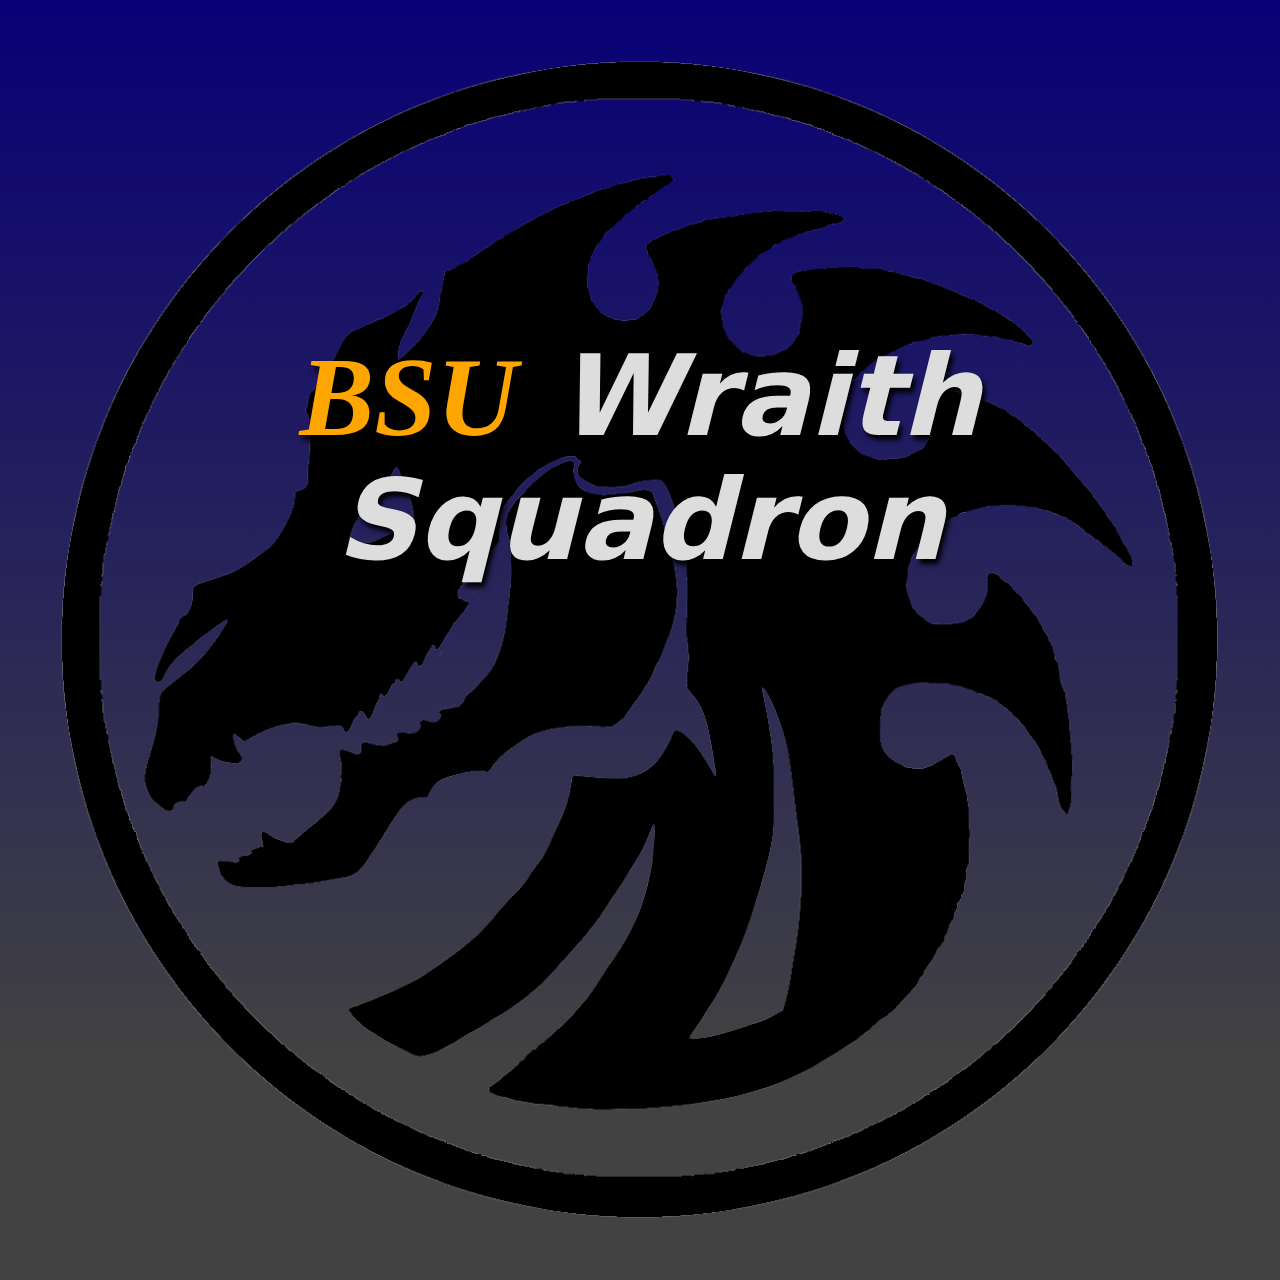
<file: index.html>
<!doctype html>
<html lang="en">
<head>
<meta http-equiv="X-UA-Compatible" content="IE=edge">
<!-- Required meta tags -->
<meta charset="utf-8">
<meta name="viewport" content="width=device-width, initial-scale=1, shrink-to-fit=no">
<!-- Bootstrap CSS -->
<!-- <link rel="stylesheet" href="https://maxcdn.bootstrapcdn.com/bootstrap/4.0.0/css/bootstrap.min.css" integrity="sha384-Gn5384xqQ1aoWXA+058RXPxPg6fy4IWvTNh0E263XmFcJlSAwiGgFAW/dAiS6JXm" crossorigin="anonymous"> -->
<link href="css/bootstrap.css" rel="stylesheet" type="text/css">
<link href="css/myStyles.css" rel="stylesheet" type="text/css">
<!-- HTML5 shim and Respond.js for IE8 support of HTML5 elements and media queries -->
<!-- WARNING: Respond.js doesn't work if you view the page via file:// -->
<!--[if lt IE 9]>
<script src="https://oss.maxcdn.com/html5shiv/3.7.2/html5shiv.min.js"></script>
<script src="https://oss.maxcdn.com/respond/1.4.2/respond.min.js"></script>
<![endif]-->
</head>
  <body>
	  
 <main class="align-items-md-start">
	 
   <div class="background">
	
	   <div class="logo"> 
		   
		   <img src="Images/Undead BSU.png" alt="Undead_BSU" width="1300" height="1300" class="img-responsive" id="undeadBSU">
		   
	       <h1 class="logo-text text-center center"><span class="logo-text-orange">BSU</span> Wraith
	         Squadron</h1>
		   
		</div> 
	 
	 </div>
 </main> 
	  
	  
<!-- Optional JavaScript -->
    <!-- jQuery first, then Popper.js, then Bootstrap JS -->
    <script src="https://code.jquery.com/jquery-3.2.1.slim.min.js" integrity="sha384-KJ3o2DKtIkvYIK3UENzmM7KCkRr/rE9/Qpg6aAZGJwFDMVNA/GpGFF93hXpG5KkN" crossorigin="anonymous"></script>
    <script src="https://cdnjs.cloudflare.com/ajax/libs/popper.js/1.12.9/umd/popper.min.js" integrity="sha384-ApNbgh9B+Y1QKtv3Rn7W3mgPxhU9K/ScQsAP7hUibX39j7fakFPskvXusvfa0b4Q" crossorigin="anonymous"></script>
    <!-- <script src="https://maxcdn.bootstrapcdn.com/bootstrap/4.0.0/js/bootstrap.min.js" integrity="sha384-JZR6Spejh4U02d8jOt6vLEHfe/JQGiRRSQQxSfFWpi1MquVdAyjUar5+76PVCmYl" crossorigin="anonymous"></script> -->
  <script src="js/bootstrap.js"></script>
	
</body>
</html>
</file>
<file: css/myStyles.css>
.background {
	background-color: #353535;
	background-position: center;
	background-image: -webkit-linear-gradient(270deg,rgba(8,0,118,1.00) 0%,rgba(66,66,66,1.00) 82.90%);
	background-image: -moz-linear-gradient(270deg,rgba(8,0,118,1.00) 0%,rgba(66,66,66,1.00) 82.90%);
	background-image: -o-linear-gradient(270deg,rgba(8,0,118,1.00) 0%,rgba(66,66,66,1.00) 82.90%);
	background-image: linear-gradient(180deg,rgba(8,0,118,1.00) 0%,rgba(66,66,66,1.00) 82.90%);

}
.logo {
	position: static;
}
.logo-text {
	color: #DDDDDD;
	font-family: "Lucida Grande", "Lucida Sans Unicode", "Lucida Sans", "DejaVu Sans", Verdana, sans-serif;
	font-style: italic;
	text-align: center;
	text-shadow: 3px 5px 5px #000000;
	font-weight: bold;
	font-size: 8em;
	position: absolute;
	top: 35vh;
	right: auto;
	left: auto;
}

.logo-text-orange {
	color: orange;
	font-family: Baskerville, "Palatino Linotype", Palatino, "Century Schoolbook L", "Times New Roman", serif;
	font-style: italic;
	font-weight: bolder;
	/* [disabled]font-size: xx-large; */
}
</file>
